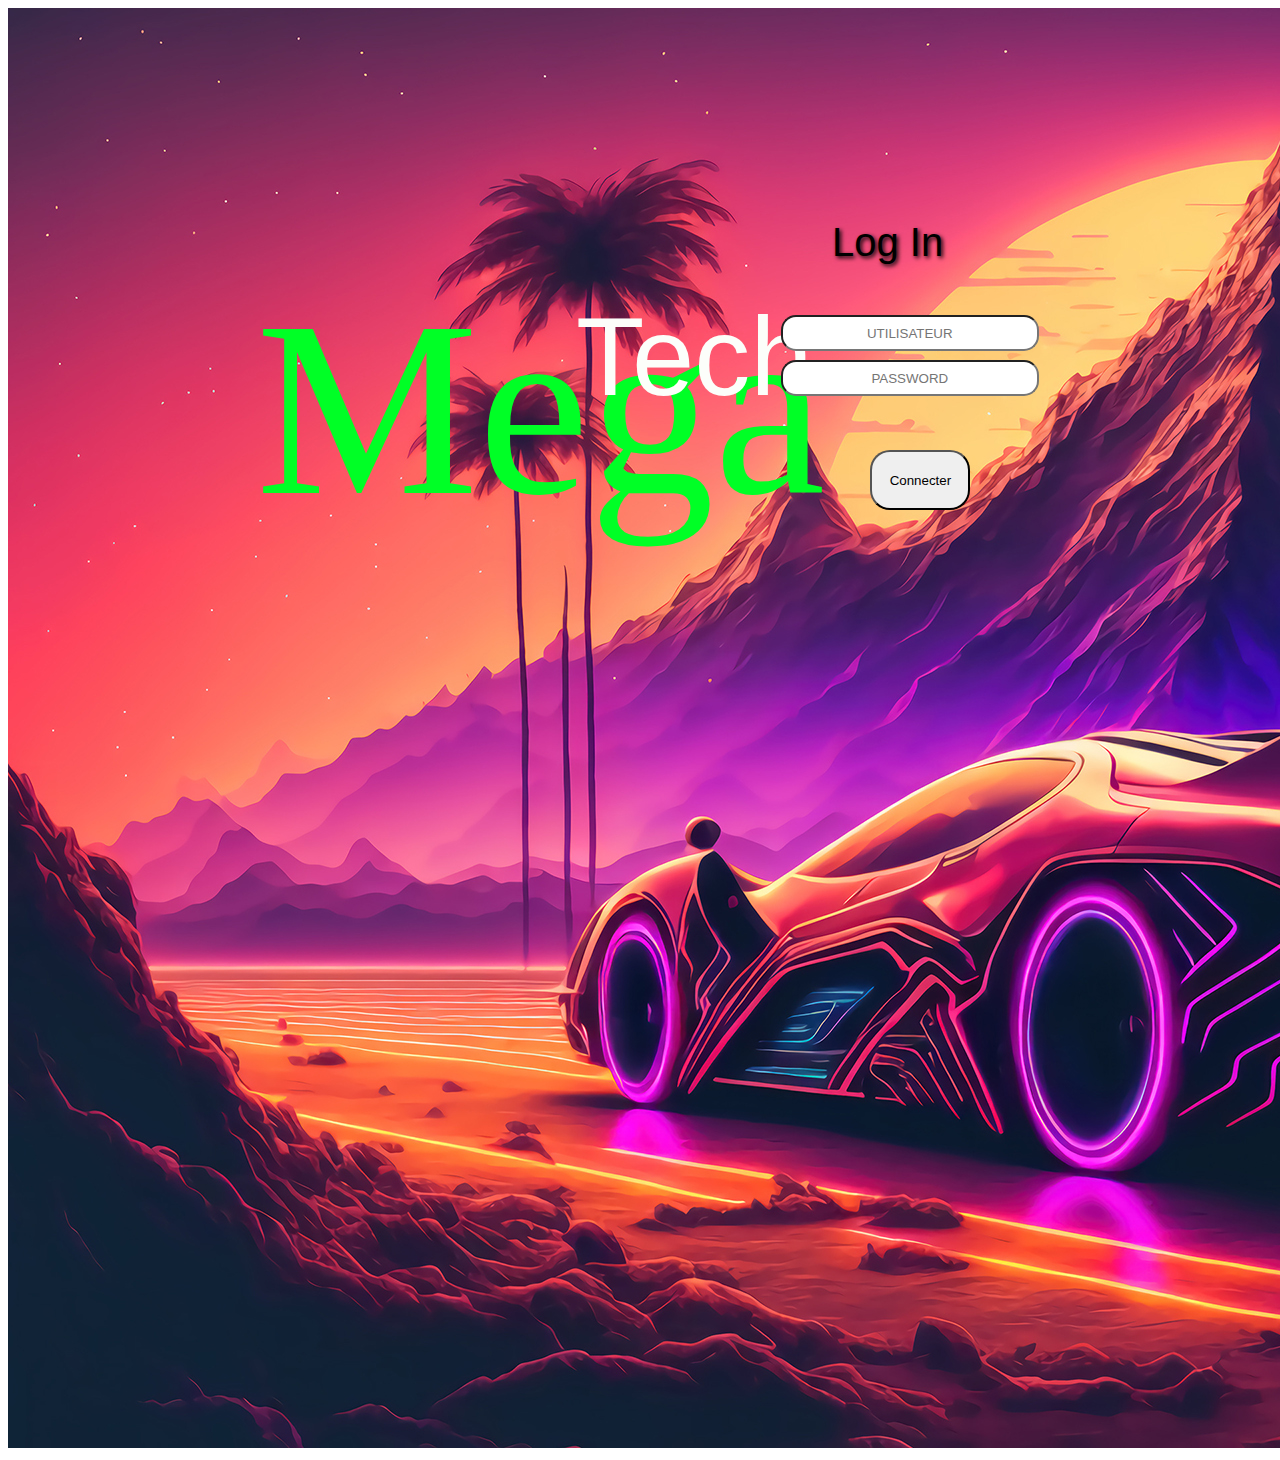
<file: index.html>
<!DOCTYPE html>
<html>
<head>
    <title>Connection</title>
    <link rel="stylesheet" href="style.css">
    <script src="script.js"></script>
    
</head>
<body>
    <img src="bg1.jpg" alt="Description de l'image">
    <p id="lt1">Mega</p>
    <p id="lt2">Tech</p>
    <p id="titre">Log In</p>
    <img id="imageConnection" src="ct.avif" alt="ct">
    <input id="utilisateur" type="text" placeholder="UTILISATEUR">
    <input id="password" type="password" placeholder="PASSWORD"> 
    <button id="connecter">Connecter</button>
    
</body>
</html>
</file>
<file: style.css>
#monVideo{
    position: fixed;
    top: 0;
    left: 0;
    width: 100%;
    height: 100%;
    object-fit: cover;
    z-index: -1;
}

#lt1{
    font-family: Brush Script MT;
    font-size:250px;
    color:rgb(0, 255, 38);
    position:absolute;
    top:15px;
    left:20%;
} 

#lt2{
    font-family: Arial, Helvetica, sans-serif;
    font-size:700%;
    color:rgb(252, 254, 250);
    position:absolute;
    top:20%;
    left:45%;
    animation: colorCycle 5s linear infinite;
}
    
    
#titre{
    position: absolute;
    top: 20%;
    left:65%;
    font-family:'Impact', sans-serif;
    font-size: 250%;
    animation: colorCycle 5s linear infinite;
    text-shadow: 2px 2px 4px rgba(0, 0, 0, 10);
    
}

#imageConnection{
    height: 400px;
    width: 280px;
    position:absolute;
    top:20%;
    left: 60.5%;
    border-radius: 20px;
    z-index: -1;

}

#utilisateur{
    height: 30px;
    width: 250px;
    border-radius: 15px;
    text-align: center;
    position:absolute;
    top: 35%;
    left:61%;
}
#password{
    height: 30px;
    width: 250px;
    border-radius: 15px;
    text-align: center;
    position:absolute;
    top: 40%;
    left:61%;
}
#connecter{
    position: absolute;
    top: 50%;
    left:68%;
    height: 60px;
    width: 100px;
    border-radius: 20px
}
#connecter:hover,
#connecter:active {
background-color: #a600ff; /* Changer la couleur selon vos préférences */
}

@keyframes colorCycle {
    0% { color: red; }
    25% { color: yellow; }
    50% { color: blue; }
    75% { color: green; }
    100% { color: red; }
}
</file>
